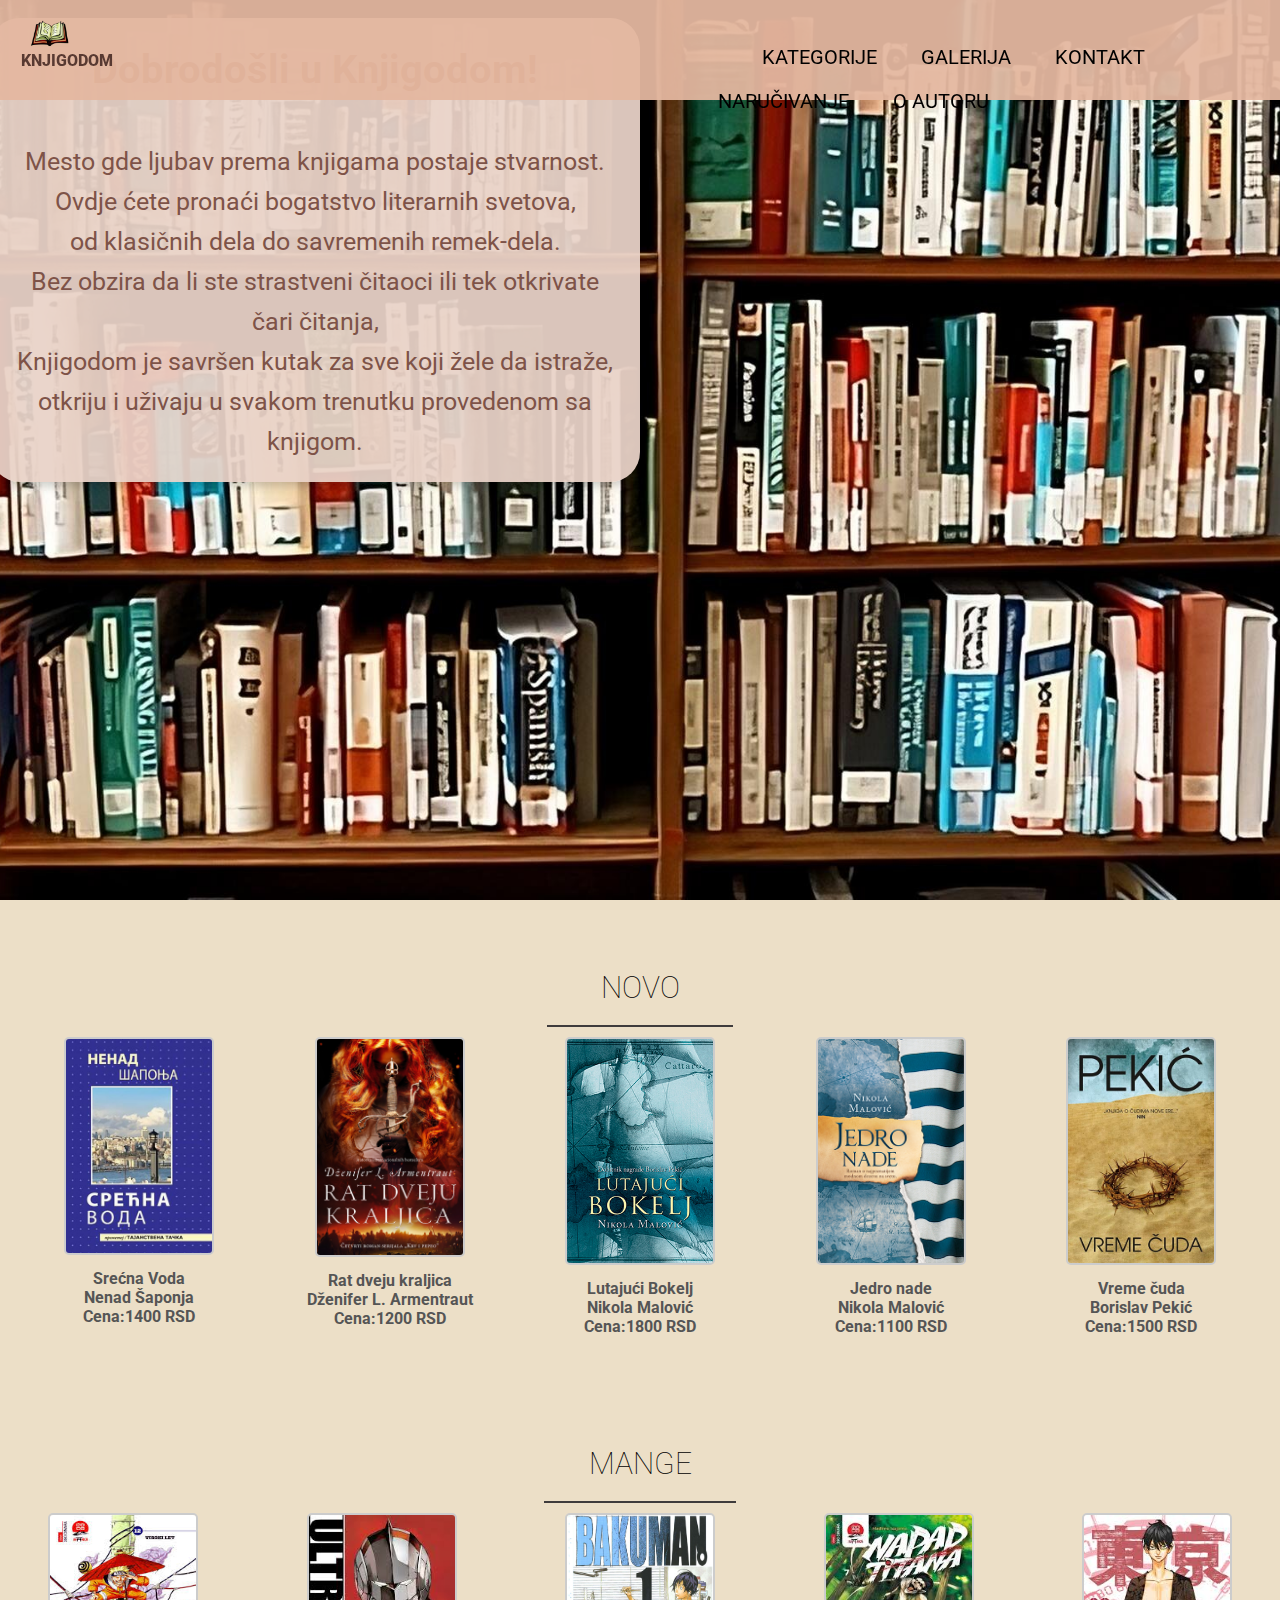
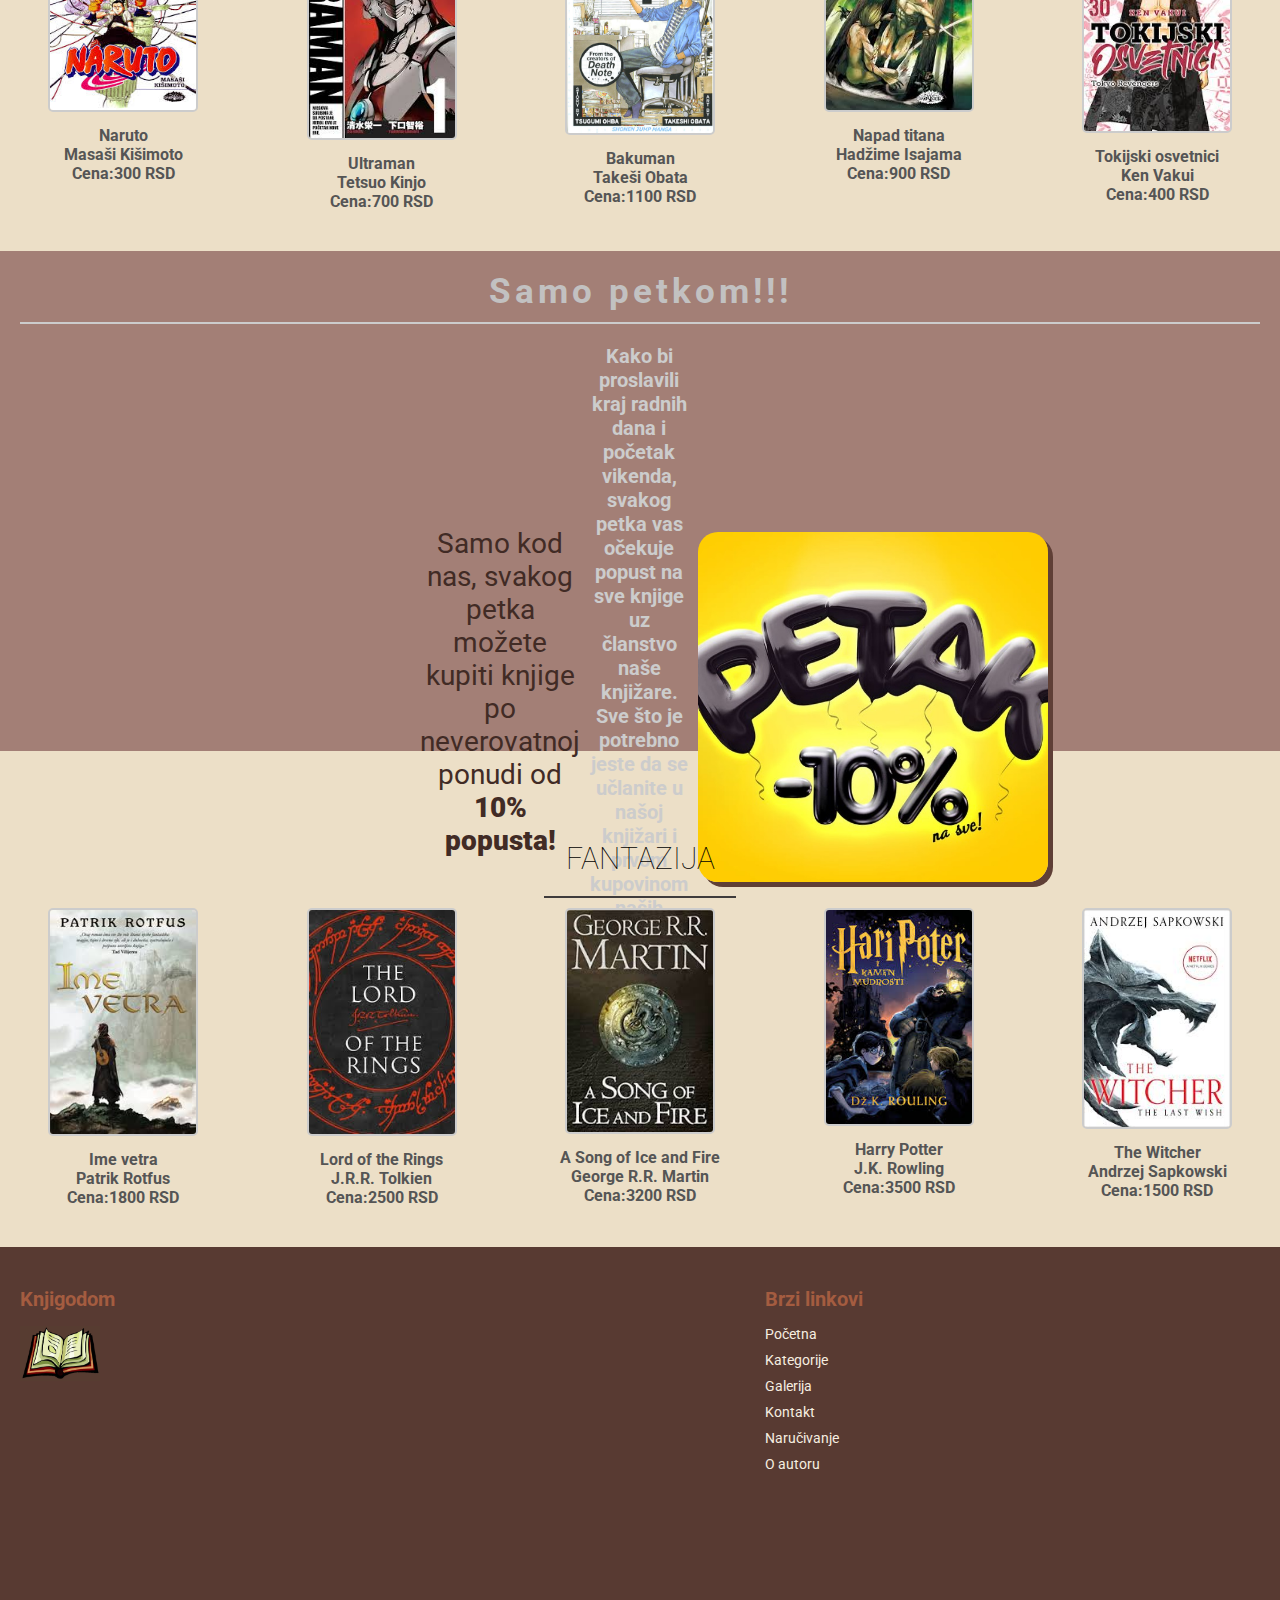
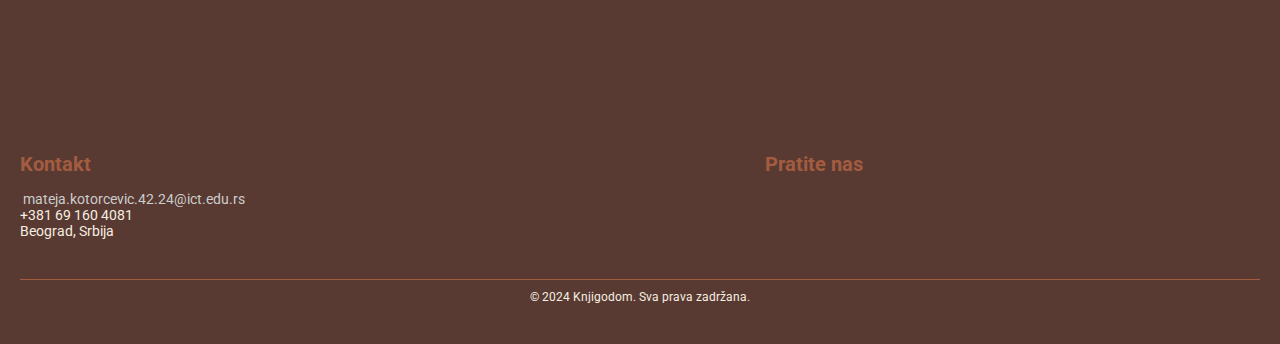
<file: index.html>
<!DOCTYPE html>
<html lang="sr">
    <head>
        <meta charset="utf-8"/>
        <link href="Assets/img/knjigodom2.ico" rel="icon"/>
        <link rel="stylesheet" type="text/css" href="CSS/style.css"/>
        <meta name="description" content="Otkrivajte svet knjiga - od klasika do modernih dela. Idealno mesto za ljubitelje književnosti i strastvene čitaoce.">
        <meta name="keywords" content="knjige, knjižara, literatura, čitanje, klasici, moderna dela, ljubav prema knjigama, romani, poezija, stripovi, prodaja knjiga">
        <meta name="viewport" content="width=device-width, initial-scale1.0">
        <title>Knjigodom</title>
        <meta name="viewport" content="width=device-width, initial-scale=1.0">
        <meta name="author" content="mateja.kotorcevic.41.24@ict.edu.rs">
        <link href="https://fonts.googleapis.com/css2?family=Roboto:wght@400;700&display=swap" rel="stylesheet">
        <link rel="stylesheet" href="https://cdnjs.cloudflare.com/ajax/libs/font-awesome/6.7.1/css/all.min.css" integrity="sha512-5Hs3dF2AEPkpNAR7UiOHba+lRSJNeM2ECkwxUIxC1Q/FLycGTbNapWXB4tP889k5T5Ju8fs4b1P5z/iB4nMfSQ==" crossorigin="anonymous" referrerpolicy="no-referrer"/>
    </head>
    <body>
        <div  id="header">
            <div id="logo">
                <a href="index.html">
                    <img src="Assets/img/knjigodom.png" alt="Logo"/>
                    <h1 class="title">Knjigodom</h1>
                </a>
            </div>
            <div id="nav">
                <ul>
                    <li><a href="index.html"><span class="highlighted"><i class="fa-solid fa-house icon-home"></i></span></a></li>
                    <li><a href="categories.html"><span class="highlighted">Kategorije</span></a></li>
                    <li><a href="gallery.html"><span class="highlighted">Galerija</span></a></li>
                    <li><a href="contact.html"><span class="highlighted">Kontakt</span></a></li>
                    <li><a href="order.html"><span class="highlighted">Naručivanje</span></a></li>
                    <li><a href="about.html"><span class="highlighted">O autoru</span></a></li>
                </ul>
            </div>
        </div>
        <div id="uvod">
            <img src="Assets/img/polica.jpg" alt="Pozadinska slika">
            <div id="text-blok">
                <p class="welcome-message">
                    <span class="welcome-highlight">Dobrodošli u Knjigodom!</span><br/>
                    Mesto gde ljubav prema knjigama postaje stvarnost. <br/>
                    Ovdje ćete pronaći bogatstvo literarnih svetova, <br/>
                    od klasičnih dela do savremenih remek-dela. <br/>
                    Bez obzira da li ste strastveni čitaoci ili tek otkrivate čari čitanja, <br/>
                    Knjigodom je savršen kutak za sve koji žele da istraže, <br/>
                    otkriju i uživaju u svakom trenutku provedenom sa knjigom.
                </p>
            </div>
        </div>
        <div id="main">
            <div class="naslov">
                <h2 class="section-title">Novo</h2>
            </div>
            <hr class="section-divider"/>
            <div class="blokovi">
                <div class="blok">
                    <img src="Assets/img/knjiga1.jpg" alt="Knjiga 1">
                    <p>Srećna Voda<br/>Nenad Šaponja<br/>Cena:1400 RSD</p>
                </div>
                <div class="blok">
                    <img src="Assets/img/knjiga2.jpg" alt="Knjiga 2">
                    <p>Rat dveju kraljica<br/>Dženifer L. Armentraut<br/>Cena:1200 RSD</p>
                </div>
                <div class="blok">
                    <img src="Assets/img/knjiga3.jpg" alt="Knjiga 3">
                    <p>Lutajući Bokelj<br/>Nikola Malović<br/>Cena:1800 RSD</p>
                </div>
                <div class="blok">
                    <img src="Assets/img/knjiga4.jpg" alt="Knjiga 4">
                    <p>Jedro nade<br/>Nikola Malović<br/>Cena:1100 RSD</p>
                </div>
                <div class="blok">
                    <img src="Assets/img/knjiga5.jpg" alt="Knjiga 5">
                    <p>Vreme čuda<br/>Borislav Pekić<br/>Cena:1500 RSD</p>
                </div>
            </div>
        </div>
        <div id="main2">
            <div class="naslov">
                <h2 class="section-title">Mange</h2>
            </div>
            <hr class="section-divider"/>
            <div class="blokovi">
                <div class="blok">
                    <img src="Assets/img/knjiga6.jpg" alt="Knjiga 6">
                    <p>Naruto<br/>Masaši Kišimoto<br/>Cena:300 RSD</p>
                </div>
                <div class="blok">
                    <img src="Assets/img/knjiga7.jpg" alt="Knjiga 7">
                    <p>Ultraman<br/>Tetsuo Kinjo<br/>Cena:700 RSD</p>
                </div>
                <div class="blok">
                    <img src="Assets/img/knjiga8.jpg" alt="Knjiga 8">
                    <p>Bakuman<br/>Takeši Obata<br/>Cena:1100 RSD</p>
                </div>
                <div class="blok">
                    <img src="Assets/img/knjiga9.jpg" alt="Knjiga 9">
                    <p>Napad titana<br/>Hadžime Isajama<br/>Cena:900 RSD</p>
                </div>
                <div class="blok">
                    <img src="Assets/img/knjiga10.jpg" alt="Knjiga 10">
                    <p>Tokijski osvetnici<br/>Ken Vakui<br/>Cena:400 RSD</p>
                </div>
            </div>
        </div>
        <div id="akcija">
            <h2>Samo petkom!!!</h2>
            <hr class="akcija-divider" />
            <div class="akcija-content">
                <h3>Samo kod nas, svakog petka možete kupiti knjige<br />po neverovatnoj ponudi od <span>10% popusta!</span></h3>
                <p>Kako bi proslavili kraj radnih dana i početak vikenda, <br/>svakog petka vas očekuje popust na sve knjige uz članstvo naše knjižare.<br/>
                    Sve što je potrebno jeste da se učlanite u našoj knjižari i prvom kupovinom naših knjiga ostvarujte dodatnih 20% popusta!</p>
                <img src="Assets/img/popust.jpg" alt="popust"/>
            </div>
        </div>
        
        <div id="main3">
            <div class="naslov">
                <h2 class="section-title">Fantazija</h2>
            </div>
            <hr class="section-divider"/>
            <div class="blokovi">
                <div class="blok">
                    <img src="Assets/img/knjiga11.jpg" alt="Knjiga 11">
                    <p>Ime vetra<br/>Patrik Rotfus<br/>Cena:1800 RSD</p>
                </div>
                <div class="blok">
                    <img src="Assets/img/knjiga12.jpg" alt="Knjiga 12">
                    <p>Lord of the Rings<br/>J.R.R. Tolkien<br/>Cena:2500 RSD</p>
                </div>
                <div class="blok">
                    <img src="Assets/img/knjiga13.jpg" alt="Knjiga 13">
                    <p>A Song of Ice and Fire<br/>George R.R. Martin<br/>Cena:3200 RSD</p>
                </div>
                <div class="blok">
                    <img src="Assets/img/knjiga14.jpg" alt="Knjiga 14">
                    <p>Harry Potter<br/>J.K. Rowling<br/>Cena:3500 RSD</p>
                </div>
                <div class="blok">
                    <img src="Assets/img/knjiga15.jpg" alt="Knjiga 15">
                    <p>The Witcher<br/>Andrzej Sapkowski<br/>Cena:1500 RSD</p>
                </div>
            </div>
        </div>
        <footer id="footer">
            <div class="footer-sekcija">
                <div class="footer-kolona">
                    <h3>Knjigodom</h3>
                    <img src="Assets/img/knjigodom.png" alt="Logo">
                </div>
                <div class="footer-kolona">
                    <h3>Brzi linkovi</h3>
                    <ul>
                        <li><a href="index.html">Početna</a></li>
                        <li><a href="categories.html">Kategorije</a></li>
                        <li><a href="gallery.html">Galerija</a></li>
                        <li><a href="contact.html">Kontakt</a></li>
                        <li><a href="order.html">Naručivanje</a></li>
                        <li><a href="about.html">O autoru</a></li>
                    </ul>
                </div>
                <div class="footer-kolona">
                    <h3>Kontakt</h3>
                    <p><a href="mailto:mateja.kotorcevic.42.24@ict.edu.rs" class="fas fa-envelope"></i>&nbsp;mateja.kotorcevic.42.24@ict.edu.rs</p></a>
                    <p><i class="fas fa-phone"></i> +381 69 160 4081</p>
                    <p><i class="fas fa-map-marker-alt"></i> Beograd, Srbija</p>
                </div>
                <div class="footer-kolona">
                    <h3>Pratite nas</h3>
                    <div class="socijalne-mreze">
                        <a href="https://www.facebook.com"><i class="fab fa-facebook"></i></a>
                        <a href="https://www.instagram.com"><i class="fab fa-instagram"></i></a>
                        <a href="https://x.com/i/flow/login"><i class="fab fa-twitter"></i></a>
                        <a href="https://www.linkedin.com"><i class="fab fa-linkedin"></i></a>
                    </div>
                </div>
            </div>
            <div class="footer-dno">
                <p>&copy; 2024 Knjigodom. Sva prava zadržana.</p>
            </div>
        </footer>
    </body>
    </html>
</file>
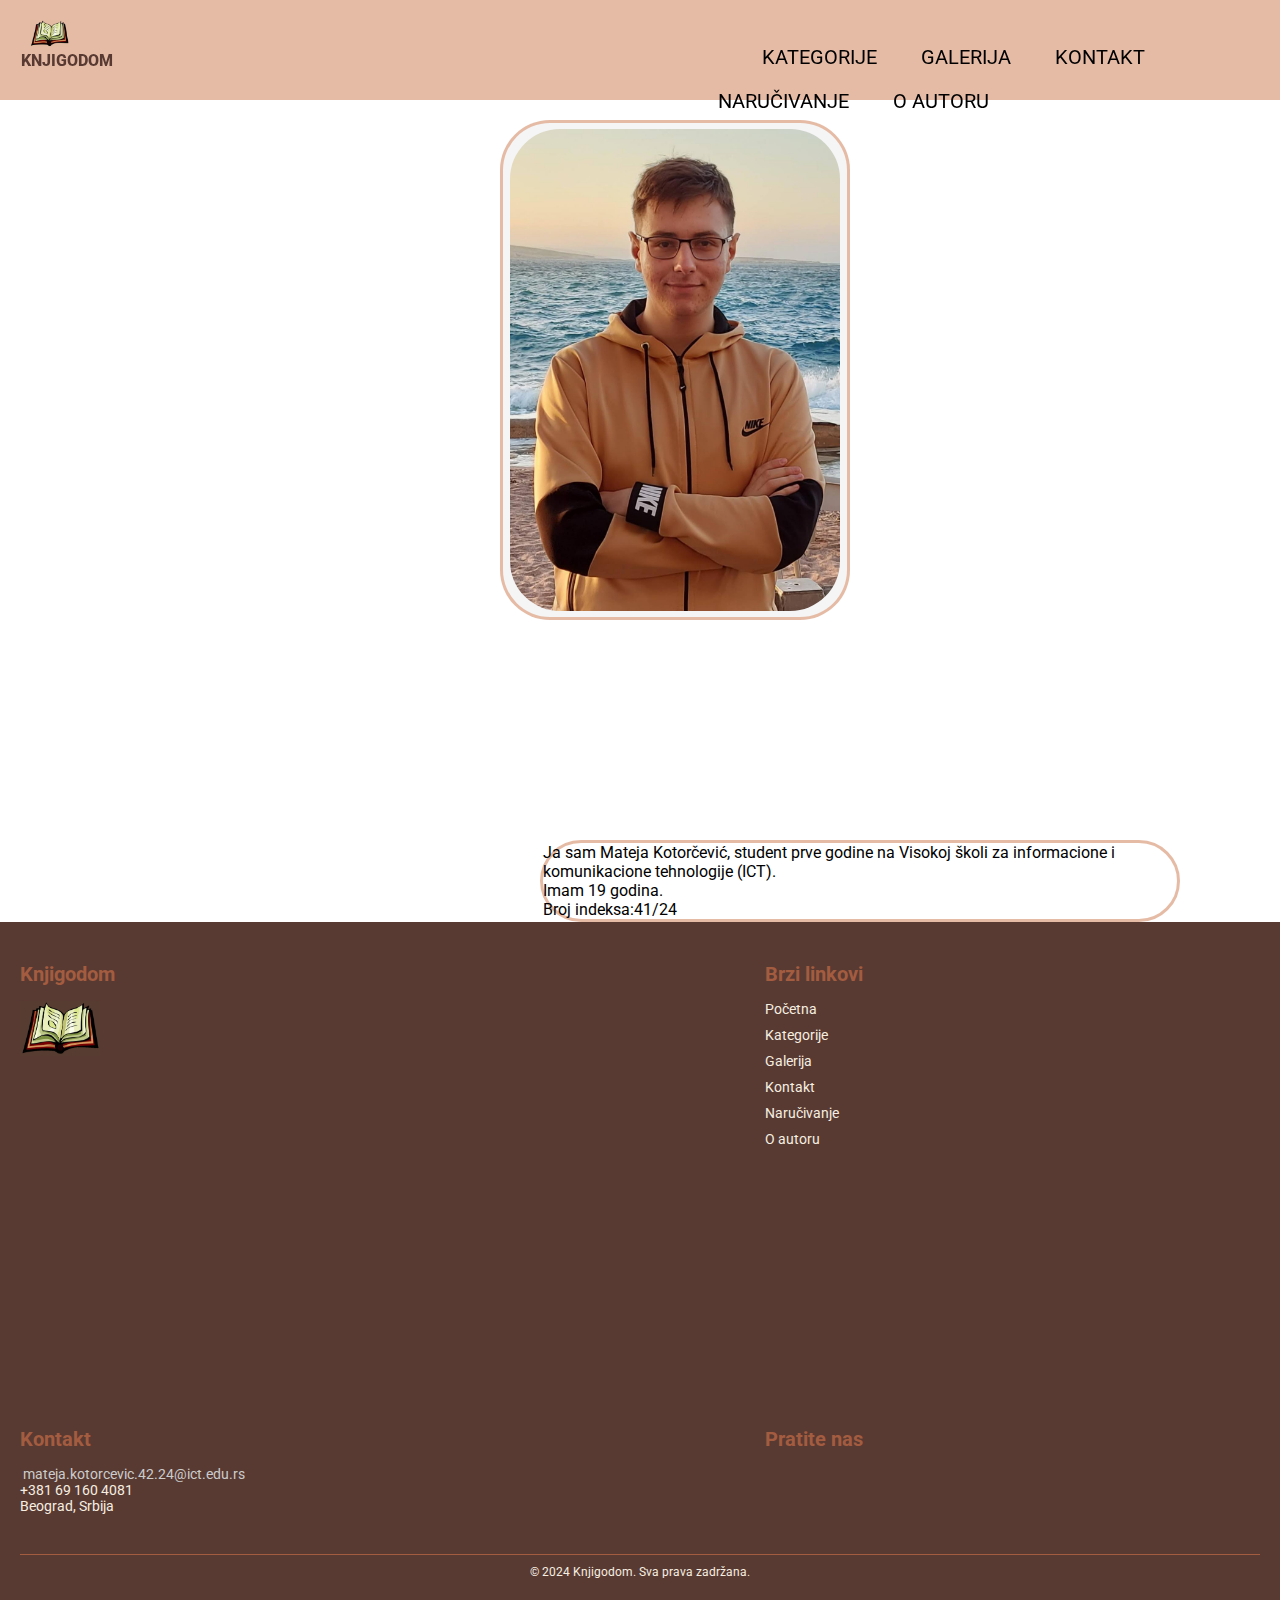
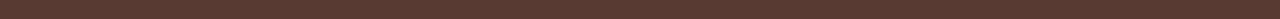
<file: about.html>
<!DOCTYPE html>
<html lang="sr">
<head>
    <link rel="stylesheet" type="text/css" href="CSS/style.css"/>
    <meta charset="utf-8"/>
    <meta name="description" content="Ovde možete saznati nešto o meni.">
    <meta name="keywords" content="knjige, knjižara, literatura, čitanje, klasici, moderna dela, ljubav prema knjigama, romani, poezija, stripovi, prodaja knjiga">
    <meta name="viewport" content="width=device-width, initial-scale1.0">
    <link href="Assets/img/knjigodom2.ico" rel="icon"/>
    <title>O autoru</title>
    <meta name="viewport" content="width=device-width, initial-scale=1.0">
    <meta name="author" content="mateja.kotorcevic.41.24@ict.edu.rs">
    <link href="https://fonts.googleapis.com/css2?family=Roboto:wght@400;700&display=swap" rel="stylesheet">
    <link rel="stylesheet" href="https://cdnjs.cloudflare.com/ajax/libs/font-awesome/6.7.1/css/all.min.css" integrity="sha512-5Hs3dF2AEPkpNAR7UiOHba+lRSJNeM2ECkwxUIxC1Q/FLycGTbNapWXB4tP889k5T5Ju8fs4b1P5z/iB4nMfSQ==" crossorigin="anonymous" referrerpolicy="no-referrer" />
</head>
<body>
    <div id="header-container">
        <div  id="header">
            <div id="logo">
                <a href="index.html">
                    <img src="Assets/img/knjigodom.png" alt="Logo"/>
                    <h1 class="title">Knjigodom</h1>
                </a>
            </div>
            <div id="nav">
                <ul>
                    <li><a href="index.html"><span class="highlighted"><i class="fa-solid fa-house" style="font-size: 30px;"></i></span></a></li>
                    <li><a href="categories.html"><span class="highlighted">Kategorije</span></a></li>
                    <li><a href="gallery.html"><span class="highlighted">Galerija</span></a></li>
                    <li><a href="contact.html"><span class="highlighted">Kontakt</span></a></li>
                    <li><a href="order.html"><span class="highlighted">Naručivanje</span></a></li>
                    <li><a href="about.html"><span class="highlighted">O autoru</span></a></li>
                </ul>
            </div>
        </div>
    </div>
    <div id="container">
        <div id="slika">
            <img src="Assets/img/author.jpg" alt="Moja slika"/>
        </div>
        <div id="text1">
            <p>
                Ja sam Mateja Kotorčević, student prve godine na Visokoj školi za informacione i komunikacione tehnologije (ICT).<br/>Imam 19 godina.<br/>Broj indeksa:41/24
            </p>
        </div>
        <div class="cleaner"></div>
    </div>
    <footer id="footer">
        <div class="footer-sekcija">
            <div class="footer-kolona">
                <h3>Knjigodom</h3>
                <img src="Assets/img/knjigodom.png" alt="Footer slika">
            </div>
            <div class="footer-kolona">
                <h3>Brzi linkovi</h3>
                <ul>
                    <li><a href="index.html">Početna</a></li>
                    <li><a href="categories.html">Kategorije</a></li>
                    <li><a href="gallery.html">Galerija</a></li>
                    <li><a href="contact.html">Kontakt</a></li>
                    <li><a href="order.html">Naručivanje</a></li>
                    <li><a href="about.html">O autoru</a></li>
                </ul>
            </div>
            <div class="footer-kolona">
                <h3>Kontakt</h3>
                <p><a href="mailto:mateja.kotorcevic.42.24@ict.edu.rs" class="fas fa-envelope"></i>&nbsp;mateja.kotorcevic.42.24@ict.edu.rs</p></a>
                <p><i class="fas fa-phone"></i> +381 69 160 4081</p>
                <p><i class="fas fa-map-marker-alt"></i> Beograd, Srbija</p>
            </div>
            <div class="footer-kolona">
                <h3>Pratite nas</h3>
                <div class="socijalne-mreze">
                    <a href="https://www.facebook.com"><i class="fab fa-facebook"></i></a>
                    <a href="https://www.instagram.com"><i class="fab fa-instagram"></i></a>
                    <a href="https://x.com/i/flow/login"><i class="fab fa-twitter"></i></a>
                    <a href="https://www.linkedin.com"><i class="fab fa-linkedin"></i></a>
                </div>
            </div>
        </div>
        <div class="footer-dno">
            <p>&copy; 2024 Knjigodom. Sva prava zadržana.</p>
        </div>
    </footer>
</body>
</html>
</file>
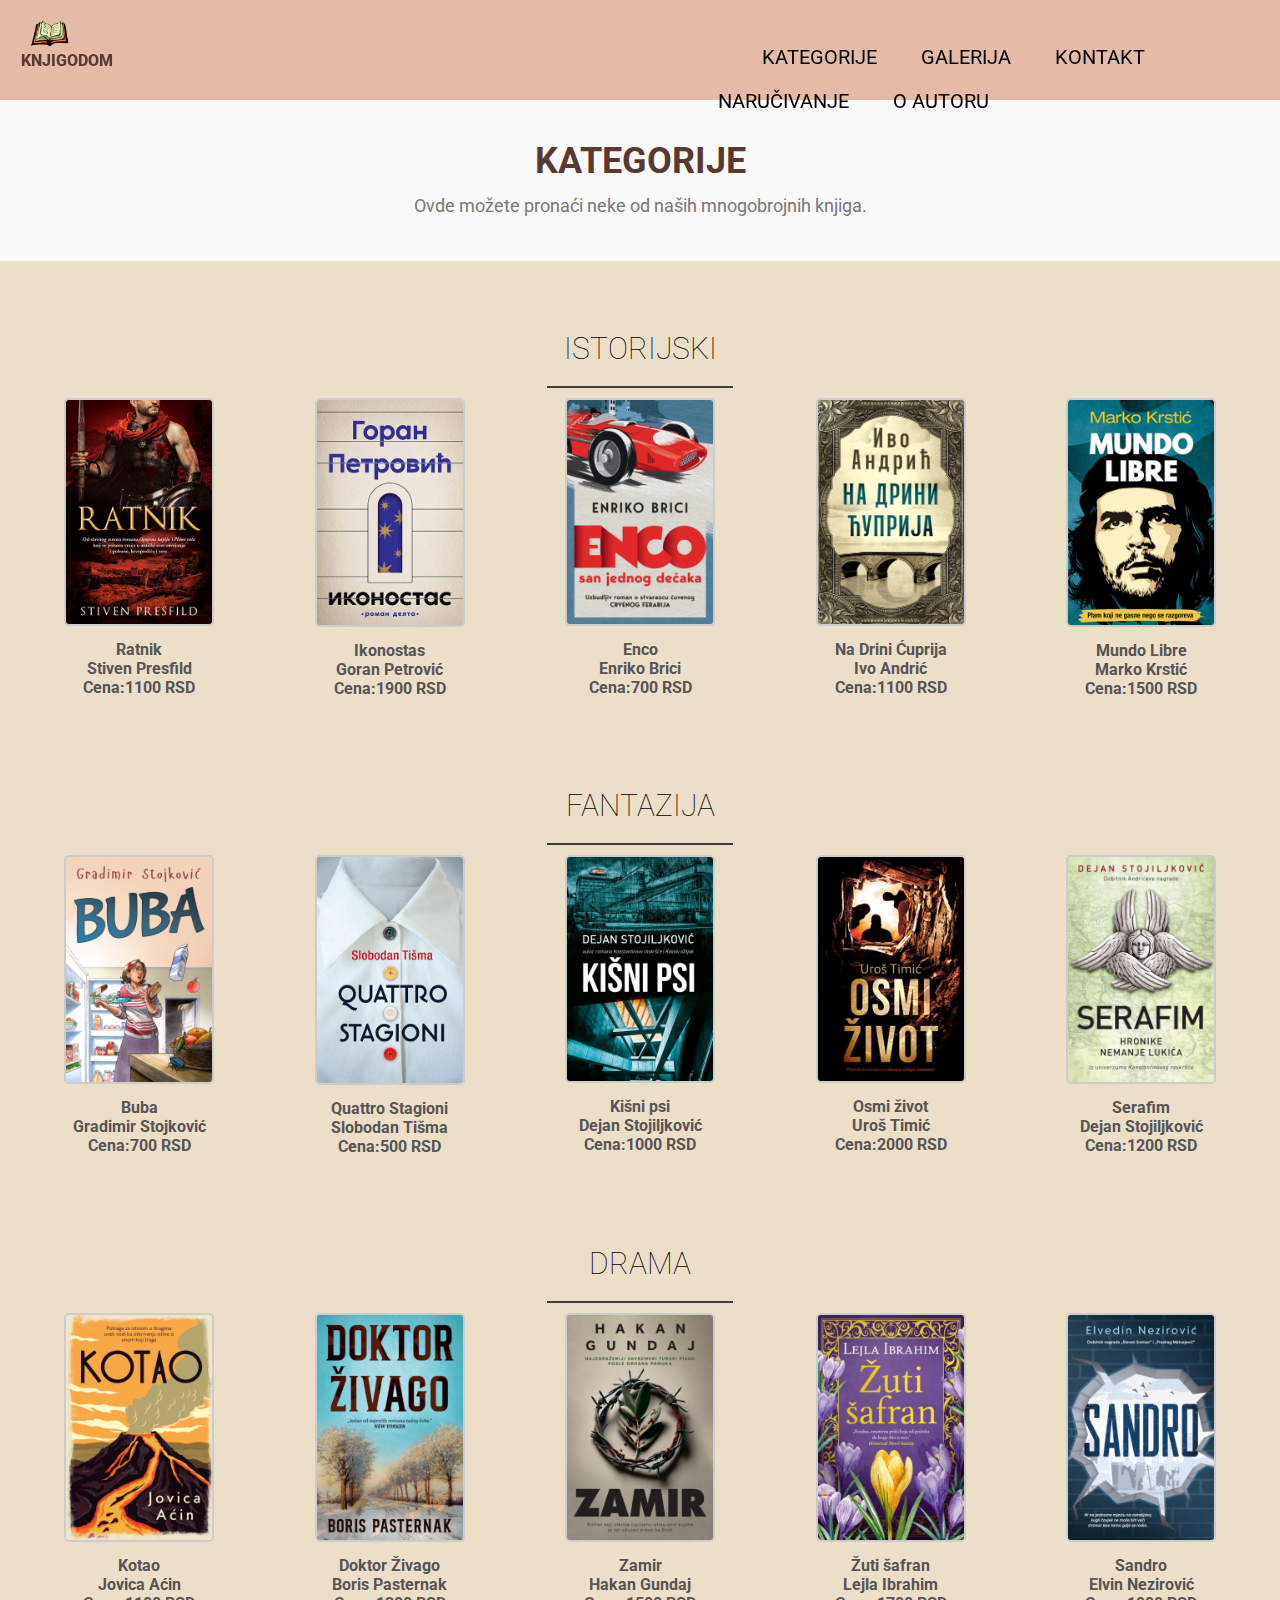
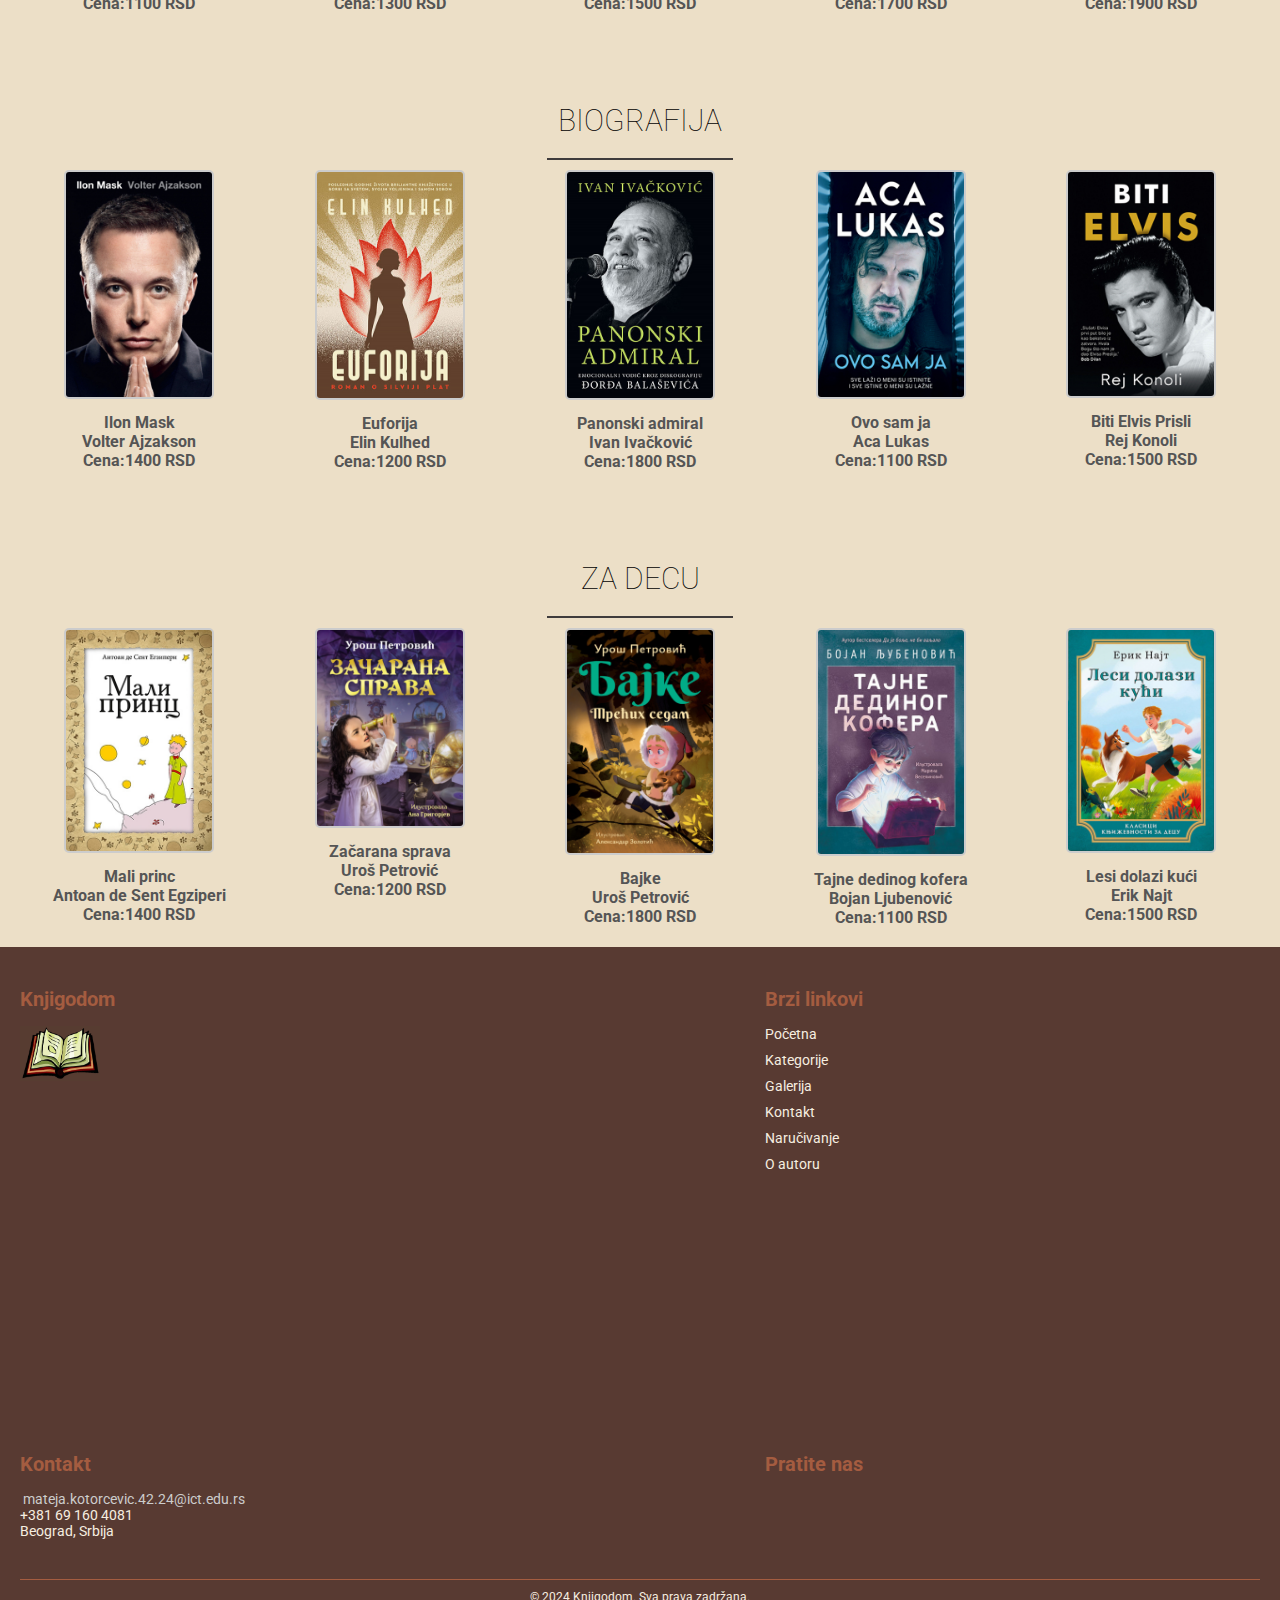
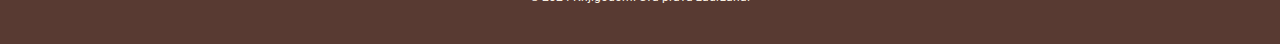
<file: categories.html>
<!DOCTYPE html>
<html lang="sr">
<head>
    <link rel="stylesheet" type="text/css" href="CSS/style.css"/>
    <meta charset="utf-8"/>
    <meta name="description" content="Otkrivajte svet knjiga - od klasika do modernih dela. Idealno mesto za ljubitelje književnosti i strastvene čitaoce.">
    <meta name="keywords" content="knjige, knjižara, literatura, čitanje, klasici, moderna dela, ljubav prema knjigama, romani, poezija, stripovi, prodaja knjiga">
    <meta name="viewport" content="width=device-width, initial-scale1.0">
    <link href="Assets/img/knjigodom2.ico" rel="icon"/>
    <title>Kategorije</title>
    <meta name="viewport" content="width=device-width, initial-scale=1.0">
    <meta name="author" content="mateja.kotorcevic.41.24@ict.edu.rs">
    <link href="https://fonts.googleapis.com/css2?family=Roboto:wght@400;700&display=swap" rel="stylesheet">
    <link rel="stylesheet" href="https://cdnjs.cloudflare.com/ajax/libs/font-awesome/6.7.1/css/all.min.css" integrity="sha512-5Hs3dF2AEPkpNAR7UiOHba+lRSJNeM2ECkwxUIxC1Q/FLycGTbNapWXB4tP889k5T5Ju8fs4b1P5z/iB4nMfSQ==" crossorigin="anonymous" referrerpolicy="no-referrer" />
</head>
<body>
    <div id="header-container">
        <div  id="header">
        <div id="logo">
            <a href="index.html">
                <img src="Assets/img/knjigodom.png" alt="Logo"/>
                <h1 class="title">Knjigodom</h1>
            </a>
        </div>
        <div id="nav">
            <ul>
                <li><a href="index.html"><span class="highlighted"><i class="fa-solid fa-house" style="font-size: 30px;"></i></span></a></li>
                <li><a href="categories.html"><span class="highlighted">Kategorije</span></a></li>
                <li><a href="gallery.html"><span class="highlighted">Galerija</span></a></li>
                <li><a href="contact.html"><span class="highlighted">Kontakt</span></a></li>
                <li><a href="order.html"><span class="highlighted">Naručivanje</span></a></li>
                <li><a href="about.html"><span class="highlighted">O autoru</span></a></li>
            </ul>
        </div>
        </div>
    </div>
    <section class="category-title">
        <h1 class="category-heading">Kategorije</h1>
        <p class="category-description">Ovde možete pronaći neke od naših mnogobrojnih knjiga.</p>
    </section>
    <div id="main">
        <div class="naslov">
            <h2 class="section-title">Istorijski</h2>
        </div>
        <hr class="section-divider"/>
        <div class="blokovi">
            <div class="blok">
                <img src="Assets/img/knjiga16.jpg" alt="Knjiga 16">
                <p>Ratnik<br/>Stiven Presfild<br/>Cena:1100 RSD</p>
            </div>
            <div class="blok">
                <img src="Assets/img/knjiga17.jpg" alt="Knjiga 17">
                <p>Ikonostas<br/>Goran Petrović<br/>Cena:1900 RSD</p>
            </div>
            <div class="blok">
                <img src="Assets/img/knjiga18.jpg" alt="Knjiga 18">
                <p>Enco<br/>Enriko Brici<br/>Cena:700 RSD</p>
            </div>
            <div class="blok">
                <img src="Assets/img/knjiga19.jpg" alt="Knjiga 19">
                <p>Na Drini Ćuprija<br/>Ivo Andrić<br/>Cena:1100 RSD</p>
            </div>
            <div class="blok">
                <img src="Assets/img/knjiga20.jpg" alt="Knjiga 20">
                <p>Mundo Libre<br/>Marko Krstić<br/>Cena:1500 RSD</p>
            </div>
        </div>
    </div>

    <div id="main">
        <div class="naslov">
            <h2 class="section-title">Fantazija</h2>
        </div>
        <hr class="section-divider"/>
        <div class="blokovi">
            <div class="blok">
                <img src="Assets/img/knjiga21.jpg" alt="Knjiga 21">
                <p>Buba<br/>Gradimir Stojković<br/>Cena:700 RSD</p>
            </div>
            <div class="blok">
                <img src="Assets/img/knjiga22.jpg" alt="Knjiga 22">
                <p>Quattro Stagioni<br/>Slobodan Tišma<br/>Cena:500 RSD</p>
            </div>
            <div class="blok">
                <img src="Assets/img/knjiga23.jpg" alt="Knjiga 23">
                <p>Kišni psi<br/>Dejan Stojiljković<br/>Cena:1000 RSD</p>
            </div>
            <div class="blok">
                <img src="Assets/img/knjiga24.jpg" alt="Knjiga 24">
                <p>Osmi život<br/>Uroš Timić<br/>Cena:2000 RSD</p>
            </div>
            <div class="blok">
                <img src="Assets/img/knjiga25.jpg" alt="Knjiga 25">
                <p>Serafim<br/>Dejan Stojiljković<br/>Cena:1200 RSD</p>
            </div>
        </div>
    </div>

    <div id="main">
        <div class="naslov">
            <h2 class="section-title">Drama</h2>
        </div>
        <hr class="section-divider"/>
        <div class="blokovi">
            <div class="blok">
                <img src="Assets/img/knjiga26.jpg" alt="Knjiga 26">
                <p>Kotao<br/>Jovica Aćin<br/>Cena:1100 RSD</p>
            </div>
            <div class="blok">
                <img src="Assets/img/knjiga27.jpg" alt="Knjiga 27">
                <p>Doktor Živago<br/>Boris Pasternak<br/>Cena:1300 RSD</p>
            </div>
            <div class="blok">
                <img src="Assets/img/knjiga28.jpg" alt="Knjiga 28">
                <p>Zamir<br/>Hakan Gundaj<br/>Cena:1500 RSD</p>
            </div>
            <div class="blok">
                <img src="Assets/img/knjiga29.jpg" alt="Knjiga 29">
                <p>Žuti šafran<br/>Lejla Ibrahim<br/>Cena:1700 RSD</p>
            </div>
            <div class="blok">
                <img src="Assets/img/knjiga30.jpg" alt="Knjiga 30">
                <p>Sandro<br/>Elvin Nezirović<br/>Cena:1900 RSD</p>
            </div>
        </div>
    </div>

    <div id="main">
        <div class="naslov">
            <h2 class="section-title">Biografija</h2>
        </div>
        <hr class="section-divider"/>
        <div class="blokovi">
            <div class="blok">
                <img src="Assets/img/knjiga31.jpg" alt="Knjiga 31">
                <p>Ilon Mask<br/>Volter Ajzakson<br/>Cena:1400 RSD</p>
            </div>
            <div class="blok">
                <img src="Assets/img/knjiga32.jpg" alt="Knjiga 32">
                <p>Euforija<br/>Elin Kulhed<br/>Cena:1200 RSD</p>
            </div>
            <div class="blok">
                <img src="Assets/img/knjiga33.jpg" alt="Knjiga 33">
                <p>Panonski admiral<br/>Ivan Ivačković<br/>Cena:1800 RSD</p>
            </div>
            <div class="blok">
                <img src="Assets/img/knjiga34.jpg" alt="Knjiga 34">
                <p>Ovo sam ja<br/>Aca Lukas<br/>Cena:1100 RSD</p>
            </div>
            <div class="blok">
                <img src="Assets/img/knjiga35.jpg" alt="Knjiga 35">
                <p>Biti Elvis Prisli<br/>Rej Konoli<br/>Cena:1500 RSD</p>
            </div>
        </div>
    </div>
    <div id="main">
        <div class="naslov">
            <h2 class="section-title">Za decu</h2>
        </div>
        <hr class="section-divider"/>
        <div class="blokovi">
            <div class="blok">
                <img src="Assets/img/knjiga36.jpg" alt="Knjiga 36">
                <p>Mali princ<br/>Antoan de Sent Egziperi<br/>Cena:1400 RSD</p>
            </div>
            <div class="blok">
                <img src="Assets/img/knjiga37.jpg" alt="Knjiga 37">
                <p>Začarana sprava<br/>Uroš Petrović<br/>Cena:1200 RSD</p>
            </div>
            <div class="blok">
                <img src="Assets/img/knjiga38.jpg" alt="Knjiga 38">
                <p>Bajke<br/>Uroš Petrović<br/>Cena:1800 RSD</p>
            </div>
            <div class="blok">
                <img src="Assets/img/knjiga39.jpg" alt="Knjiga 39">
                <p>Tajne dedinog kofera<br/>Bojan Ljubenović<br/>Cena:1100 RSD</p>
            </div>
            <div class="blok">
                <img src="Assets/img/knjiga40.jpg" alt="Knjiga 40">
                <p>Lesi dolazi kući<br/>Erik Najt<br/>Cena:1500 RSD</p>
            </div>
        </div>
    </div>
    <footer id="footer">
        <div class="footer-sekcija">
            <div class="footer-kolona">
                <h3>Knjigodom</h3>
                <img src="Assets/img/knjigodom.png" alt="Footer slika">
            </div>
            <div class="footer-kolona">
                <h3>Brzi linkovi</h3>
                <ul>
                    <li><a href="index.html">Početna</a></li>
                    <li><a href="categories.html">Kategorije</a></li>
                    <li><a href="gallery.html">Galerija</a></li>
                    <li><a href="contact.html">Kontakt</a></li>
                    <li><a href="order.html">Naručivanje</a></li>
                    <li><a href="about.html">O autoru</a></li>
                </ul>
            </div>
            <div class="footer-kolona">
                <h3>Kontakt</h3>
                <p><a href="mailto:mateja.kotorcevic.42.24@ict.edu.rs" class="fas fa-envelope"></i>&nbsp;mateja.kotorcevic.42.24@ict.edu.rs</p></a>
                <p><i class="fas fa-phone"></i> +381 69 160 4081</p>
                <p><i class="fas fa-map-marker-alt"></i> Beograd, Srbija</p>
            </div>
            <div class="footer-kolona">
                <h3>Pratite nas</h3>
                <div class="socijalne-mreze">
                    <a href="https://www.facebook.com"><i class="fab fa-facebook"></i></a>
                    <a href="https://www.instagram.com"><i class="fab fa-instagram"></i></a>
                    <a href="https://x.com/i/flow/login"><i class="fab fa-twitter"></i></a>
                    <a href="https://www.linkedin.com"><i class="fab fa-linkedin"></i></a>
                </div>
            </div>
        </div>
        <div class="footer-dno">
            <p>&copy; 2024 Knjigodom. Sva prava zadržana.</p>
        </div>
    </footer>
</body>
</html>
</file>
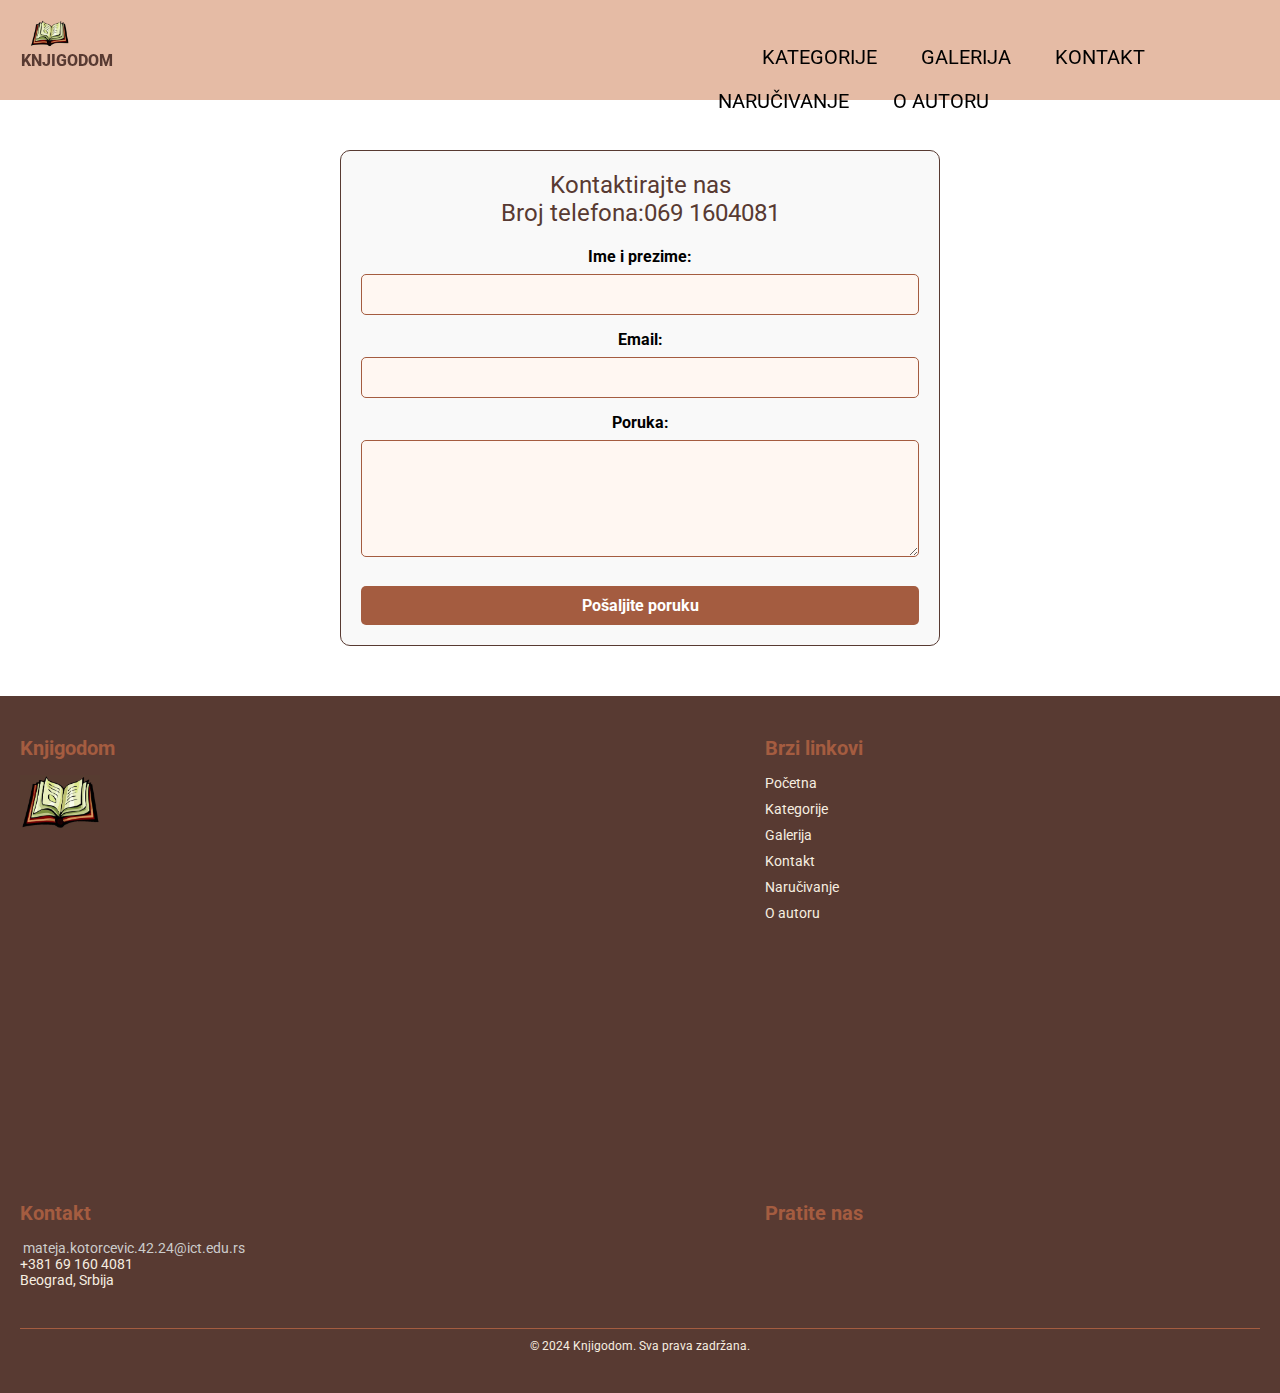
<file: contact.html>
<!DOCTYPE html>
<html lang="sr">
<head>
    <link rel="stylesheet" type="text/css" href="CSS/style.css"/>
    <meta charset="utf-8"/>
    <meta name="description" content="Ovim putem nas možete kontaktirati.">
    <meta name="keywords" content="knjige, knjižara, literatura, čitanje, klasici, moderna dela, ljubav prema knjigama, romani, poezija, stripovi, prodaja knjiga">
    <meta name="viewport" content="width=device-width, initial-scale1.0">
    <link href="Assets/img/knjigodom2.ico" rel="icon"/>
    <title>Kontakt</title>
    <meta name="viewport" content="width=device-width, initial-scale=1.0">
    <meta name="author" content="mateja.kotorcevic.41.24@ict.edu.rs">
    <link href="https://fonts.googleapis.com/css2?family=Roboto:wght@400;700&display=swap" rel="stylesheet">
    <link rel="stylesheet" href="https://cdnjs.cloudflare.com/ajax/libs/font-awesome/6.7.1/css/all.min.css" integrity="sha512-5Hs3dF2AEPkpNAR7UiOHba+lRSJNeM2ECkwxUIxC1Q/FLycGTbNapWXB4tP889k5T5Ju8fs4b1P5z/iB4nMfSQ==" crossorigin="anonymous" referrerpolicy="no-referrer" />
</head>
<body>
    <div id="header-container">
        <div  id="header">
            <div id="logo">
                <a href="index.html">
                    <img src="Assets/img/knjigodom.png" alt="Logo"/>
                    <h1 class="title">Knjigodom</h1>
                </a>
            </div>
            <div id="nav">
                <ul>
                    <li><a href="index.html"><span class="highlighted"><i class="fa-solid fa-house" style="font-size: 30px;"></i></span></a></li>
                    <li><a href="categories.html"><span class="highlighted">Kategorije</span></a></li>
                    <li><a href="gallery.html"><span class="highlighted">Galerija</span></a></li>
                    <li><a href="contact.html"><span class="highlighted">Kontakt</span></a></li>
                    <li><a href="order.html"><span class="highlighted">Naručivanje</span></a></li>
                    <li><a href="about.html"><span class="highlighted">O autoru</span></a></li>
                </ul>
            </div>
        </div>
    </div>
    <div id="contact-container">
        <h2>Kontaktirajte nas<br/>Broj telefona:069 1604081</h2>
        <form id="contact-form">
            <label for="name">Ime i prezime:</label>
            <input type="text" id="name" name="name" required>
    
            <label for="email">Email:</label>
            <input type="email" id="email" name="email" required>
    
            <label for="message">Poruka:</label>
            <textarea id="message" name="message" rows="5" required></textarea>
    
            <button type="submit">Pošaljite poruku</button>
        </form>
    </div>
    <footer id="footer">
        <div class="footer-sekcija">
            <div class="footer-kolona">
                <h3>Knjigodom</h3>
                <img src="Assets/img/knjigodom.png" alt="Footer slika">
            </div>
            <div class="footer-kolona">
                <h3>Brzi linkovi</h3>
                <ul>
                    <li><a href="index.html">Početna</a></li>
                    <li><a href="categories.html">Kategorije</a></li>
                    <li><a href="gallery.html">Galerija</a></li>
                    <li><a href="contact.html">Kontakt</a></li>
                    <li><a href="order.html">Naručivanje</a></li>
                    <li><a href="about.html">O autoru</a></li>
                </ul>
            </div>
            <div class="footer-kolona">
                <h3>Kontakt</h3>
                <p><a href="mailto:mateja.kotorcevic.42.24@ict.edu.rs" class="fas fa-envelope"></i>&nbsp;mateja.kotorcevic.42.24@ict.edu.rs</p></a>
                <p><i class="fas fa-phone"></i> +381 69 160 4081</p>
                <p><i class="fas fa-map-marker-alt"></i> Beograd, Srbija</p>
            </div>
            <div class="footer-kolona">
                <h3>Pratite nas</h3>
                <div class="socijalne-mreze">
                    <a href="https://www.facebook.com"><i class="fab fa-facebook"></i></a>
                    <a href="https://www.instagram.com"><i class="fab fa-instagram"></i></a>
                    <a href="https://x.com/i/flow/login"><i class="fab fa-twitter"></i></a>
                    <a href="https://www.linkedin.com"><i class="fab fa-linkedin"></i></a>
                </div>
            </div>
        </div>
        <div class="footer-dno">
            <p>&copy; 2024 Knjigodom. Sva prava zadržana.</p>
        </div>
    </footer>



    
</body>
</html>
</file>
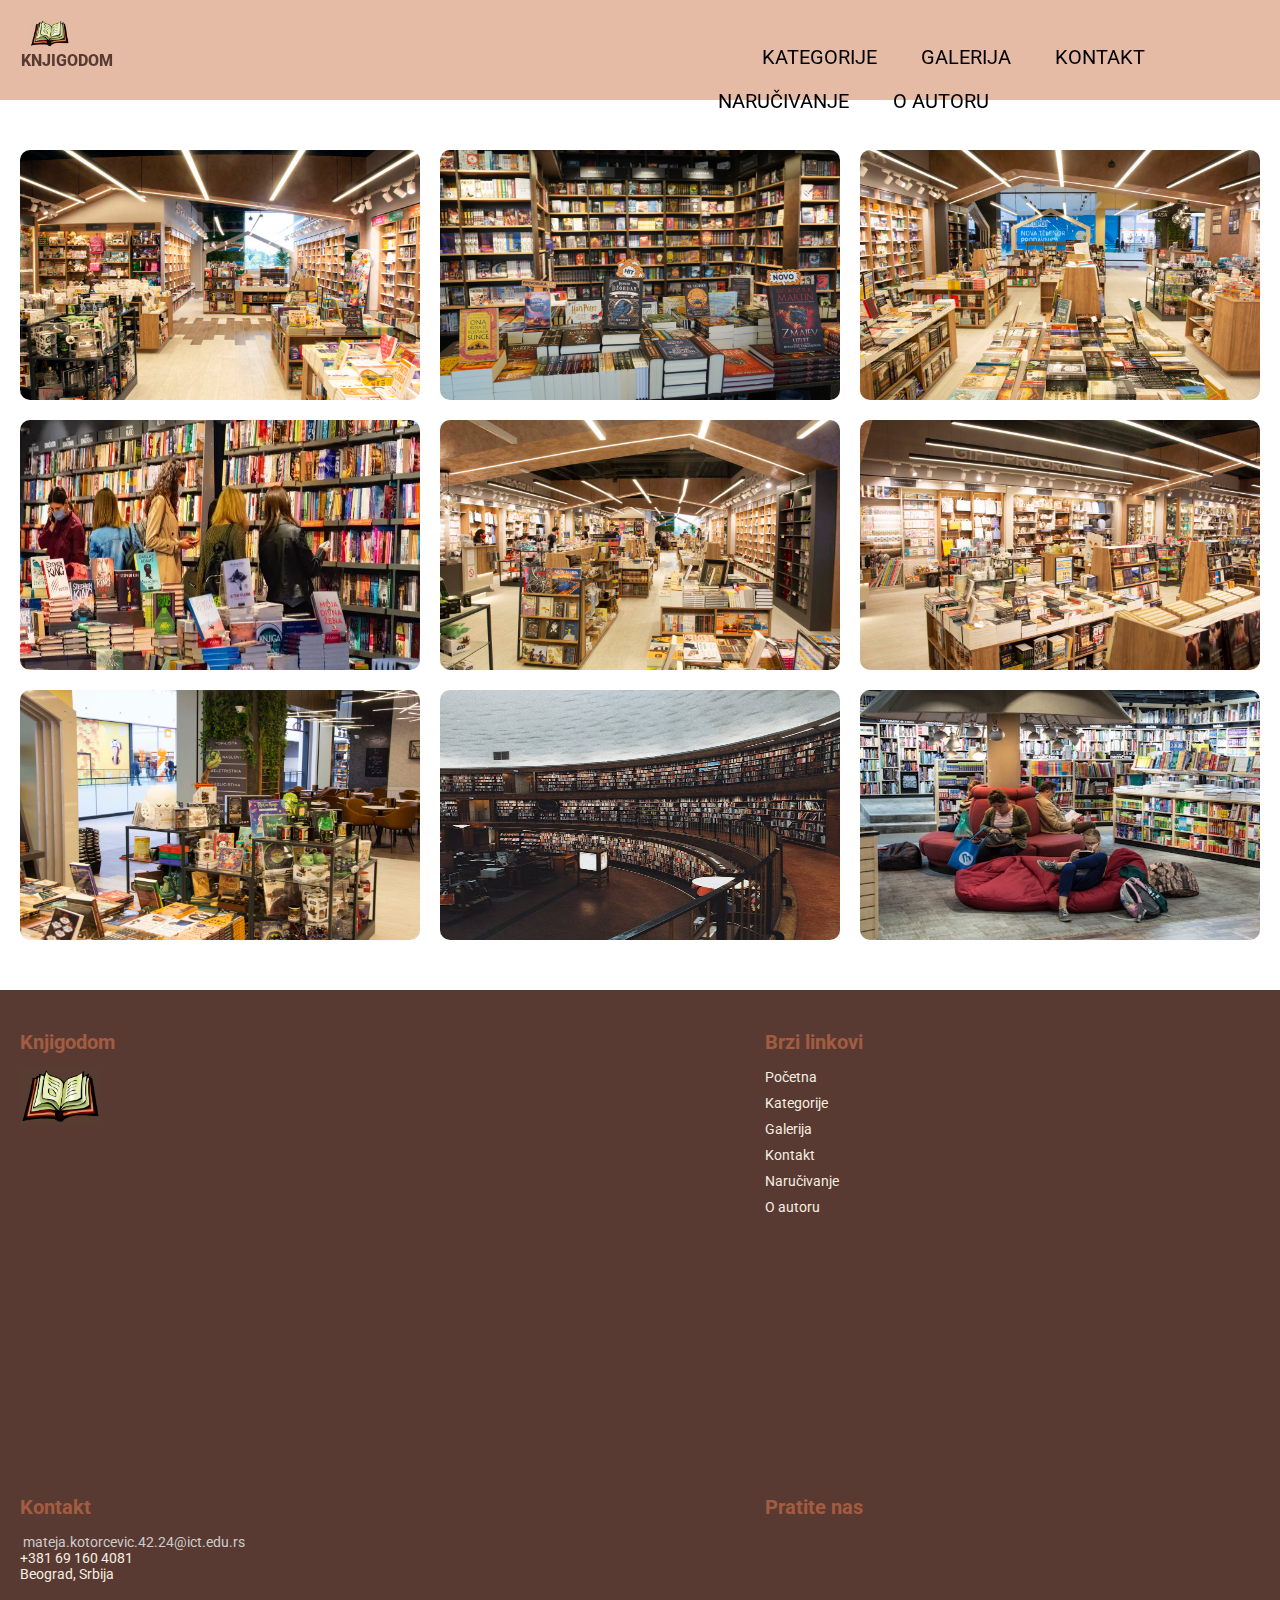
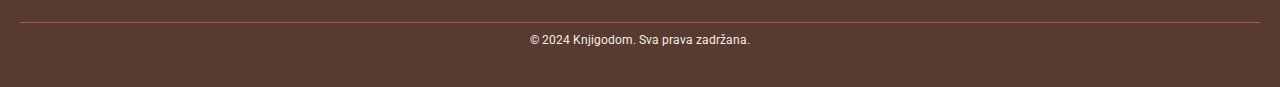
<file: gallery.html>
<!DOCTYPE html>
<html lang="sr">
<head>
    <link rel="stylesheet" type="text/css" href="CSS/style.css"/>
    <meta charset="utf-8"/>
    <meta name="description" content="Mošete videti razne slike naših prostorija.">
    <meta name="keywords" content="knjige, knjižara, literatura, čitanje, klasici, moderna dela, ljubav prema knjigama, romani, poezija, stripovi, prodaja knjiga">
    <meta name="viewport" content="width=device-width, initial-scale1.0">
    <link href="Assets/img/knjigodom2.ico" rel="icon"/>
    <title>Galerija</title>
    <meta name="viewport" content="width=device-width, initial-scale=1.0">
    <meta name="author" content="mateja.kotorcevic.41.24@ict.edu.rs">
    <link href="https://fonts.googleapis.com/css2?family=Roboto:wght@400;700&display=swap" rel="stylesheet">
    <link rel="stylesheet" href="https://cdnjs.cloudflare.com/ajax/libs/font-awesome/6.7.1/css/all.min.css" integrity="sha512-5Hs3dF2AEPkpNAR7UiOHba+lRSJNeM2ECkwxUIxC1Q/FLycGTbNapWXB4tP889k5T5Ju8fs4b1P5z/iB4nMfSQ==" crossorigin="anonymous" referrerpolicy="no-referrer" />
</head>
<body>
    <div id="header-container">
        <div  id="header">
        <div id="logo">
            <a href="index.html">
                <img src="Assets/img/knjigodom.png" alt="Logo"/>
                <h1 class="title">Knjigodom</h1>
            </a>
        </div>
        <div id="nav">
            <ul>
                <li><a href="index.html"><span class="highlighted"><i class="fa-solid fa-house" style="font-size: 30px;"></i></span></a></li>
                <li><a href="categories.html"><span class="highlighted">Kategorije</span></a></li>
                <li><a href="gallery.html"><span class="highlighted">Galerija</span></a></li>
                <li><a href="contact.html"><span class="highlighted">Kontakt</span></a></li>
                <li><a href="order.html"><span class="highlighted">Naručivanje</span></a></li>
                <li><a href="about.html"><span class="highlighted">O autoru</span></a></li>
            </ul>
        </div>
        </div>
    </div>
    <main>
        <section class="gallery">
            <div class="gallery-item">
                <img src="Assets/img/knjizara.jpg" alt="Knjižara 1">
                <img src="Assets/img/knjizara1.png" alt="Knjižara 2">
                <img src="Assets/img/knjizara2.jpg" alt="Knjižara 3">
            </div>
            <div class="gallery-item">
                <img src="Assets/img/knjizara3.webp" alt="Knjižara 4">
                <img src="Assets/img/knjizara4.jpg" alt="Knjižara 5">
                <img src="Assets/img/knjizara5.jpg" alt="Knjižara 6">
            </div>
            <div class="gallery-item">
                <img src="Assets/img/knjizara6.jpg" alt="Knjižara 7">
                <img src="Assets/img/knjizara7.jpg" alt="Knjižara 8">
                <img src="Assets/img/knjizara8.jpg" alt="Knjižara 9">
            </div>
        </section>
    </main>
    <footer id="footer">
        <div class="footer-sekcija">
            <div class="footer-kolona">
                <h3>Knjigodom</h3>
                <img src="Assets/img/knjigodom.png" alt="Footer slika">
            </div>
            <div class="footer-kolona">
                <h3>Brzi linkovi</h3>
                <ul>
                    <li><a href="index.html">Početna</a></li>
                    <li><a href="categories.html">Kategorije</a></li>
                    <li><a href="gallery.html">Galerija</a></li>
                    <li><a href="contact.html">Kontakt</a></li>
                    <li><a href="order.html">Naručivanje</a></li>
                    <li><a href="about.html">O autoru</a></li>
                </ul>
            </div>
            <div class="footer-kolona">
                <h3>Kontakt</h3>
                <p><a href="mailto:mateja.kotorcevic.42.24@ict.edu.rs" class="fas fa-envelope"></i>&nbsp;mateja.kotorcevic.42.24@ict.edu.rs</p></a>
                <p><i class="fas fa-phone"></i> +381 69 160 4081</p>
                <p><i class="fas fa-map-marker-alt"></i> Beograd, Srbija</p>
            </div>
            <div class="footer-kolona">
                <h3>Pratite nas</h3>
                <div class="socijalne-mreze">
                    <a href="https://www.facebook.com"><i class="fab fa-facebook"></i></a>
                    <a href="https://www.instagram.com"><i class="fab fa-instagram"></i></a>
                    <a href="https://x.com/i/flow/login"><i class="fab fa-twitter"></i></a>
                    <a href="https://www.linkedin.com"><i class="fab fa-linkedin"></i></a>
                </div>
            </div>
        </div>
        <div class="footer-dno">
            <p>&copy; 2024 Knjigodom. Sva prava zadržana.</p>
        </div>
    </footer>
</body>
</html>
</file>
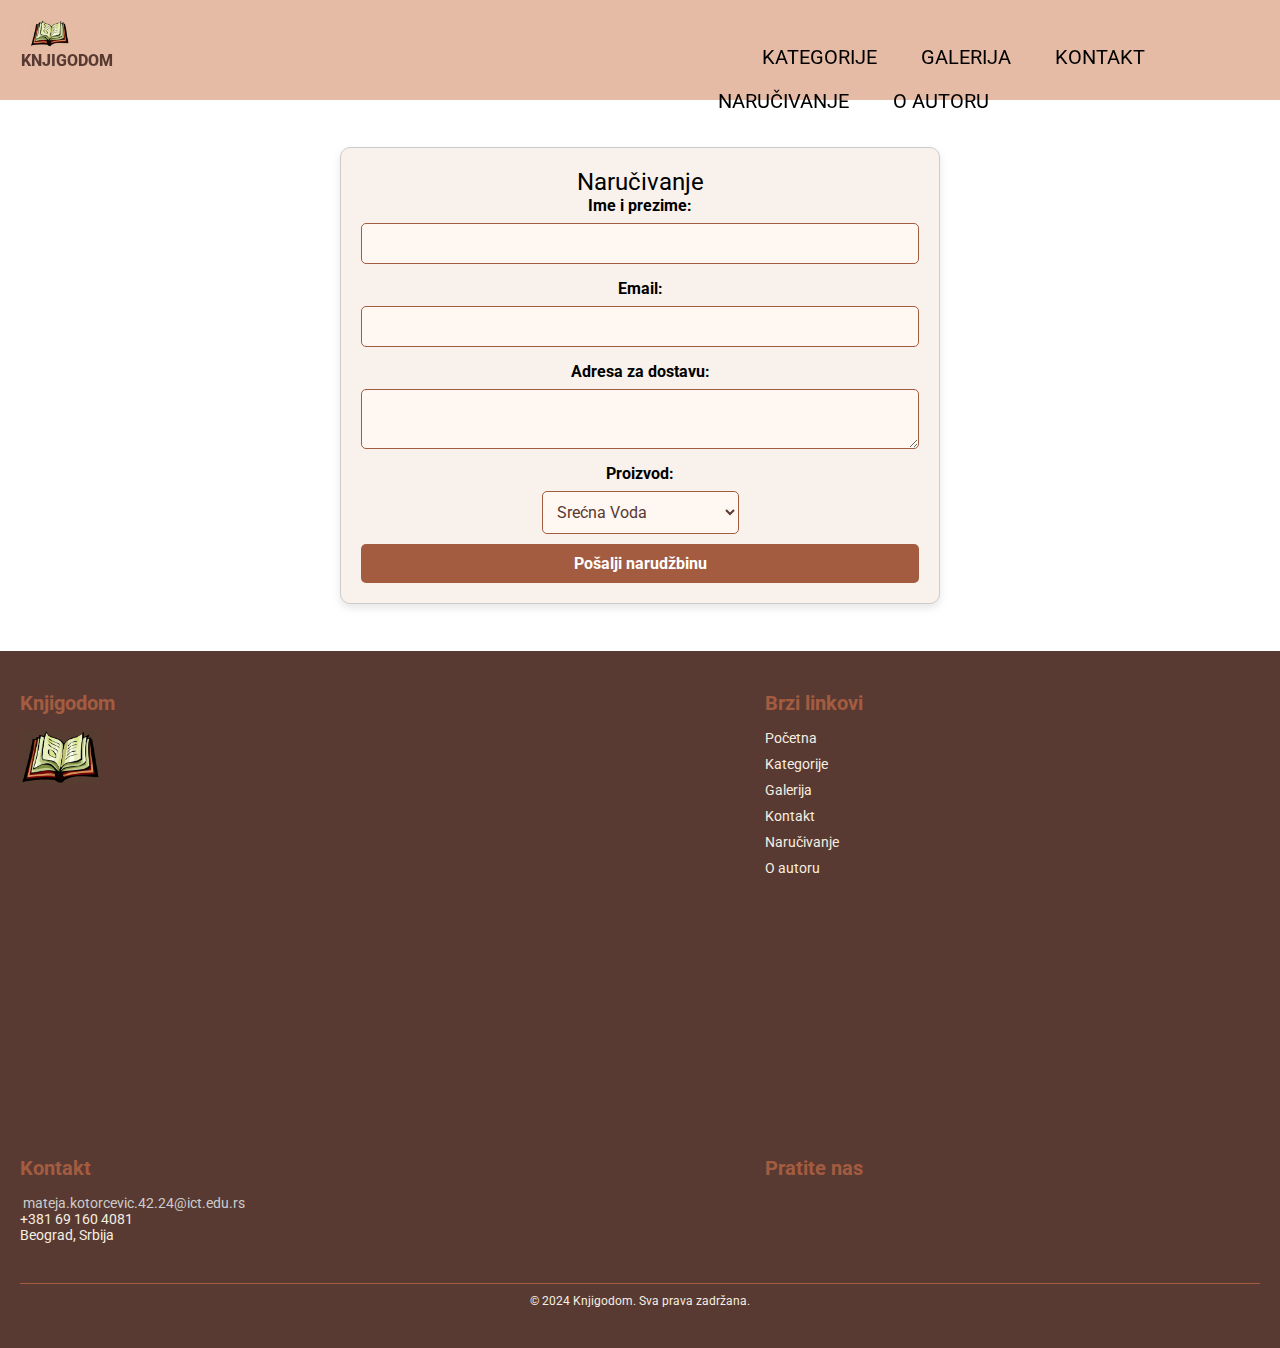
<file: order.html>
<!DOCTYPE html>
<html lang="sr">
<head>
    <link rel="stylesheet" type="text/css" href="CSS/style.css"/>
    <meta charset="utf-8"/>
    <meta name="description" content="Ovde možete naručiti bilo koju knjigu koja vam se sviđa.">
    <meta name="keywords" content="knjige, knjižara, literatura, čitanje, klasici, moderna dela, ljubav prema knjigama, romani, poezija, stripovi, prodaja knjiga">
    <meta name="viewport" content="width=device-width, initial-scale1.0">
    <link href="Assets/img/knjigodom2.ico" rel="icon"/>
    <title>Naručivanje</title>
    <meta name="viewport" content="width=device-width, initial-scale=1.0">
    <meta name="author" content="mateja.kotorcevic.41.24@ict.edu.rs">
    <link href="https://fonts.googleapis.com/css2?family=Roboto:wght@400;700&display=swap" rel="stylesheet">
    <link rel="stylesheet" href="https://cdnjs.cloudflare.com/ajax/libs/font-awesome/6.7.1/css/all.min.css" integrity="sha512-5Hs3dF2AEPkpNAR7UiOHba+lRSJNeM2ECkwxUIxC1Q/FLycGTbNapWXB4tP889k5T5Ju8fs4b1P5z/iB4nMfSQ==" crossorigin="anonymous" referrerpolicy="no-referrer" />
</head>
<body>
    <div id="header-container">
        <div  id="header">
            <div id="logo">
                <a href="index.html">
                    <img src="Assets/img/knjigodom.png" alt="Logo"/>
                    <h1 class="title">Knjigodom</h1>
                </a>
            </div>
            <div id="nav">
                <ul>
                    <li>
                        <a href="index.html">
                            <span class="highlighted">
                                <i class="fa-solid fa-house icon-home"></i>
                            </span>
                        </a>
                    </li>
                    <li><a href="categories.html"><span class="highlighted">Kategorije</span></a></li>
                    <li><a href="gallery.html"><span class="highlighted">Galerija</span></a></li>
                    <li><a href="contact.html"><span class="highlighted">Kontakt</span></a></li>
                    <li><a href="order.html"><span class="highlighted">Naručivanje</span></a></li>
                    <li><a href="about.html"><span class="highlighted">O autoru</span></a></li>
                </ul>
            </div>
        </div>
    </div>
    <div id="order-container">
        <h2>Naručivanje</h2>
        <form id="order-form">
            <label for="name">Ime i prezime:</label>
            <input type="text" id="name" name="name" required>

            <label for="email">Email:</label>
            <input type="email" id="email" name="email" required>

            <label for="address">Adresa za dostavu:</label>
            <textarea id="address" name="address" required></textarea>

            <label for="product">Proizvod:</label>
            <select id="product" name="product" required>
                <option value="knjiga1">Srećna Voda</option>
                <option value="knjiga2">Rat dveju kraljica</option>
                <option value="knjiga3">Lutajući Bokelj</option>
                <option value="knjiga4">Jedro nade</option>
                <option value="knjiga5">Vreme čuda</option>
                <option value="knjiga6">Naruto</option>
                <option value="knjiga7">Ultraman</option>
                <option value="knjiga8">Bakuman</option>
                <option value="knjiga9">Napad titana</option>
                <option value="knjiga10">Tokijski osvetnici</option>
                <option value="knjiga11">Ime vetra</option>
                <option value="knjiga12">Lord of the Rings</option>
                <option value="knjiga13">A Song of Ice and Fire</option>
                <option value="knjiga14">Harry Potter</option>
                <option value="knjiga15">The Witcher</option>
                <option value="knjiga16">Ratnik</option>
                <option value="knjiga17">Ikonostas</option>
                <option value="knjiga18">Enco</option>
                <option value="knjiga19">Na Drini Ćuprija</option>
                <option value="knjiga20">Mundo Libre</option>
                <option value="knjiga21">Buba</option>
                <option value="knjiga22">Quattro Stagioni</option>
                <option value="knjiga23">Kišni psi</option>
                <option value="knjiga24">Osmi život</option>
                <option value="knjiga25">Serafim</option>
                <option value="knjiga26">Kotao</option>
                <option value="knjiga27">Doktor Živago</option>
                <option value="knjiga28">Zamir</option>
                <option value="knjiga29">Žuti šafran</option>
                <option value="knjiga30">Sandro</option>
                <option value="knjiga31">Ilon Mask</option>
                <option value="knjiga32">Euforija</option>
                <option value="knjiga33">Panonski admiral</option>
                <option value="knjiga34">Ovo sam ja</option>
                <option value="knjiga35">Biti Elvis Prisli</option>
                <option value="knjiga36">Mali princ</option>
                <option value="knjiga37">Začarana sprava</option>
                <option value="knjiga38">Bajke</option>
                <option value="knjiga39">Tajne dedinog kofera</option>
                <option value="knjiga40">Lesi dolazi kući</option>
            </select>
            <button type="submit">Pošalji narudžbinu</button>
        </form>
    </div>
    <footer id="footer">
        <div class="footer-sekcija">
            <div class="footer-kolona">
                <h3>Knjigodom</h3>
                <img src="Assets/img/knjigodom.png" alt="Footer slika">
            </div>
            <div class="footer-kolona">
                <h3>Brzi linkovi</h3>
                <ul>
                    <li><a href="index.html">Početna</a></li>
                    <li><a href="categories.html">Kategorije</a></li>
                    <li><a href="gallery.html">Galerija</a></li>
                    <li><a href="contact.html">Kontakt</a></li>
                    <li><a href="order.html">Naručivanje</a></li>
                    <li><a href="about.html">O autoru</a></li>
                </ul>
            </div>
            <div class="footer-kolona">
                <h3>Kontakt</h3>
                <p><a href="mailto:mateja.kotorcevic.42.24@ict.edu.rs" class="fas fa-envelope"></i>&nbsp;mateja.kotorcevic.42.24@ict.edu.rs</p></a>
                <p><i class="fas fa-phone"></i> +381 69 160 4081</p>
                <p><i class="fas fa-map-marker-alt"></i> Beograd, Srbija</p>
            </div>
            <div class="footer-kolona">
                <h3>Pratite nas</h3>
                <div class="socijalne-mreze">
                <a href="https://www.facebook.com"><i class="fab fa-facebook"></i></a>
                <a href="https://www.instagram.com"><i class="fab fa-instagram"></i></a>
                <a href="https://x.com/i/flow/login"><i class="fab fa-twitter"></i></a>
                <a href="https://www.linkedin.com"><i class="fab fa-linkedin"></i></a>
                </div>
            </div>
        </div>
        <div class="footer-dno">
            <p>&copy; 2024 Knjigodom. Sva prava zadržana.</p>
        </div>
    </footer>
</body>
</html>
</file>
<file: CSS/style.css>
@import url('https://fonts.googleapis.com/css2?family=Roboto:ital,wght@0,100;0,300;0,400;0,500;0,700;0,900;1,100;1,300;1,400;1,500;1,700;1,900&display=swap');
*{
    margin: 0;
    padding: 0;
    background-color: transparent;
    box-sizing: border-box;
    font-family: 'Roboto', sans-serif;  
    font-weight: 400;  
}
a{
    text-decoration: none;
    color: black;
}
ul li{
	list-style-type:none;
}
#header{
    height: 100px;
    width: 100%;
    background-color: #e4b7a0f1;
    position: fixed;
    z-index: 100;
    margin-top: 0px;
}
@keyframes fade-down{
    from{
        opacity: 0;
        transform: translateY(70px); 
    }
    to{
        opacity: 1;
        transform: translateY(0); 
    }
}
#text-blok{ animation: fade-down 1s ease-out;
    animation-fill-mode:both;
}
#logo{
    margin-top: 10px;
    margin-left: 5px;
    width: 10%;
    height: 90px;
    float: left;
    background-color: transparent;
}
#logo img{
    width: 50%;
    padding-top: 10px;
    padding-left: 25px;    
}
#nav{
    width: 47%;
    height: 50px;
    float: right;
    background-color: transparent;
    padding: 25px 20px;
    margin-top: 10px;
}
#nav ul li{
    padding: 10px 20px;
    display: inline-flex;
    justify-content: space-around;
    align-items: center;
    text-transform: uppercase;
    font-size: 20px;
}
#logo h1{
    padding-left: 16px;
    text-transform:uppercase;
    font-weight: 800;
    font-size: medium;
} 
.highlighted:hover{
    color: #a45c40;
    text-shadow: 2px 2px 4px rgba(0, 0, 0, 0.5);
    font-weight: bold;
}

/*Naslovna*/
#uvod{
    position: relative;
    height: 100vh;
    overflow: hidden;
}
#uvod img{
    width: 100%;
    height: 100%;
    object-fit: cover;
    position: absolute;
    top: 0;
    left: 0;
    z-index: 1;
}
#text-blok{
    position: relative;
    width: 650px;
    margin: 250px auto; 
    transform: translate(-50%, -50%); 
    background-color: rgba(233, 210, 199, 0.938);
    color: #333333;
    padding: 20px;
    border-radius: 30px;
    box-shadow: 0 4px 10px rgba(0, 0, 0, 0.2); 
    z-index: 2;
    text-align: center;
    font-size: 25px;
    font-family: 'Roboto', sans-serif;
}
#main{
    padding: 20px;
    text-align: center;
    background-color: #ecdfc7;
}
.blokovi{
    display: grid;
    grid-template-columns: repeat(auto-fit, minmax(200px, 1fr));
    gap: 0px;
    justify-items: center;
}
.blok img{
    width: 150px;
    height: auto;
    border: 2px solid #ccc;
    border-radius: 5px;
    transition: transform 0.3s, box-shadow 0.3s;
}
.blok img:hover{
    transform: scale(1.1);
    box-shadow: 0 4px 10px rgba(0, 0, 0, 0.2);
}
.blok p{
    margin-top: 10px;
    font-size: 16px;
    color: #555;
    font-weight: bold;
}
#main2{
    padding: 40px 0px;
    background-color: #ecdfc7;
}
.blokovi{
    display: flex;
    flex-wrap: wrap;
    justify-content: space-between;
    gap: 10px;
}
.blok{
    text-align: center;
    width: calc(20% - 10px);
}
#main3{
    padding: 40px 0px 40px 0px;
    background-color: #ecdfc7;
}
#footer{
    background-color: #583a32;
    color: #F6EEE0;
    padding: 40px 20px;
    font-size: 14px;
}
.footer-sekcija{
    display: grid;
    grid-template-columns: repeat(auto-fit, minmax(250px, 1fr));
    gap: 250px;
}
.footer-kolona{
    margin-bottom: 20px;
    box-sizing: border-box;
}
.footer-kolona h3{
    font-size: 20px;
    margin-bottom: 15px;
    color: #A45C40;
    font-weight: 700;
}
.footer-kolona ul{
    list-style: none;
    padding: 0;
    margin: 0;
}
.footer-kolona ul li{
    margin-bottom: 10px;
}
.footer-kolona ul li a{
    color: #F6EEE0;
    text-decoration: none;
}
.footer-kolona ul li a:hover{
    color: #A45C40;
    text-decoration: underline;
}
.footer-kolona a{
    color: #ccc;
}
.socijalne-mreze a{
    color: #F6EEE0;
    margin-right: 10px;
    font-size: 20px;
    text-decoration: none;
}
.socijalne-mreze a:hover{
    color: #A45C40;
}
.footer-dno{
    text-align: center;
    margin-top: 20px;
    border-top: 1px solid #A45C40;
    padding-top: 10px;
    font-size: 12px;
}
.footer-kolona img{
    width: 80px;
    height: auto;
}
.section-title{
    font-weight: lighter;
    text-transform: uppercase;
    font-size: 30px;
    text-align: center;
    margin: 50px 0px 20px 0px;
}
.section-divider{
    border: 0;
    height: 2px;
    background-color: rgb(63, 60, 60);
    width: 15%;
    margin: 0px auto 10px auto;
}
.icon-home{
    font-size: 30px;
}
.welcome-message {
    color: #7e5348;
    font-size: 25px;
    line-height: 1.6;
    text-align: center;
    margin: 0px auto;
}
.welcome-highlight{
    font-weight: bold;
    color: #A45C40;
    font-size: 40px;
    display: block;
    text-align: center;
}
.title{
    color: #583a32;
    font-size: 36px;
    font-weight: bold;
}
#akcija{
    background-color: #8d6055ce;
    height: 500px;
    width: 100%;
    padding: 20px;
    box-sizing: border-box;
}
#akcija h2{
    font-weight: bolder;
    color: #c2c1c1;
    letter-spacing: 4px;
    font-size: 35px;
}
#akcija .akcija-divider{
    border: 1px solid #ccc;
    margin: 10px 0;
}
#akcija .akcija-content{
    display: flex;
    align-items: center;
    justify-content: space-between;
    margin-left: 400px;
}
#akcija p{
    font-size: larger;
    color: #ccc;
    margin: 10px;
    font-weight: bolder;
    text-align: center;
    font-size: 20px;
}
#akcija img{
    width: 350px;
    height: 350px;
    margin: 30px 330px 0px 0px;
    border-radius: 20px;
    box-shadow: 5px 5px #5f3f36;
}
.akcija-content h3{
    color: #412b25;
    font-weight: 400;
    font-size: 28px;
    text-align: center;
}
.akcija-content h3 span{
font-weight: 900;
}


/*Kategorije*/
.category-title {
    text-align: center;
    padding: 40px 20px;
    background-color: #f9f9f9;
    margin-top: 0px;
}
.category-heading {
    font-size: 36px;
    font-weight: bold;
    color: #583a32;
    text-transform: uppercase;
    margin-bottom: 10px;
}
.category-description {
    font-size: 18px;
    color: #777;
    max-width: 800px;
    margin: 0 auto;
    line-height: 1.6;
}
#header-container{
    width: 100%;
    height: 100px;
}


/*Galerija*/
.gallery{
    display: flex;
    flex-direction: column;
    flex-wrap: wrap;
    gap: 20px;
    width: 100%;
    margin: 50px 0px;
}
.gallery-item{
    display: flex;
    justify-content: space-evenly;
}
.gallery-item img{
    width: 400px;
    height: 250px;
    border-radius: 10px;
}
.gallery-item img:hover{
    transform: scale(110%);
    transition: 2s ease;

}


/*Kontakt*/
#contact-container {
    max-width: 600px;
    margin: 50px auto;
    padding: 20px;
    border: 1px solid #583a32;
    border-radius: 10px;
    background-color: #f9f9f9;
    text-align: center;
}
#contact-container h2 {
    font-size: 24px;
    color: #583a32;
    margin-bottom: 20px;
}
form label {
    display: block;
    margin-bottom: 8px;
    font-weight: bold;
}
form input, form textarea {
    width: 100%;
    padding: 10px;
    margin-bottom: 15px;
    border: 1px solid #ccc;
    border-radius: 5px;
}
form button {
    width: 100%;
    padding: 10px;
    background-color: #583a32;
    color: white;
    border: none;
    border-radius: 5px;
    font-weight: bold;
    cursor: pointer;
}
form button:hover {
    background-color: #a45c40;
}



 /*Narudžbina*/
 #order-container{
    max-width: 600px;
    margin: 47px auto;
    padding: 20px;
    border: 1px solid #ccc;
    border-radius: 10px;
    background-color: #f9f2ec;
    box-shadow: 0px 4px 8px rgba(0, 0, 0, 0.1);
}
form label{
    display: block;
    margin-bottom: 8px;
    font-weight: bold;
}
form input,
form textarea,
form select{
    background-color: #fff7f2;
    color: #583a32;
    border: 1px solid #a45c40;
    border-radius: 5px;
    padding: 10px;
    font-size: 16px;
}
form input:focus,
form textarea:focus,
form select:focus{
    background-color: #ffece0;
    border-color: #583a32;
    outline: none;
    box-shadow: 0 0 4px rgba(88, 58, 50, 0.5);
}
form button{
    background-color: #a45c40;
    color: white;
    border-radius: 5px;
    padding: 10px;
    margin-top: 10px;
    font-size: 16px;
    cursor: pointer;
    transition: background-color 0.3s;
}
form button:hover{
    background-color: #583a32;
}
input, textarea{
    width: 100%;
}
#order-form{
    display: flex;
    flex-direction: column;
    align-items: center;
}
#order-form input{
    width: 100%;
}
h2{
    text-align: center;
}
textarea{
    width: 390px;
}



/*O autoru*/
#slika{
    float: left;
    width: 350px;
    height: 500px;
    border: 3px solid #e4b7a0f1;
    border-radius: 50px;
    margin: 20px 0px 20px 500px;
    display: flex;
    justify-content: center;
    align-items: center;
    background-color: #f5f5f5;
    position: static;
    
}
#slika img{
    width: 330px;
    height: auto;
    border-radius: 50px;
}
#text1{
    border: 3px solid #e4b7a0f1;
    border-radius: 50px;
    float: right;
    width: 50%;
    display: flex;
    justify-content: center;
    align-items: center;
    margin: 200px 100px 0px 0px;
}
.cleaner{
    clear: both;
}
</file>
